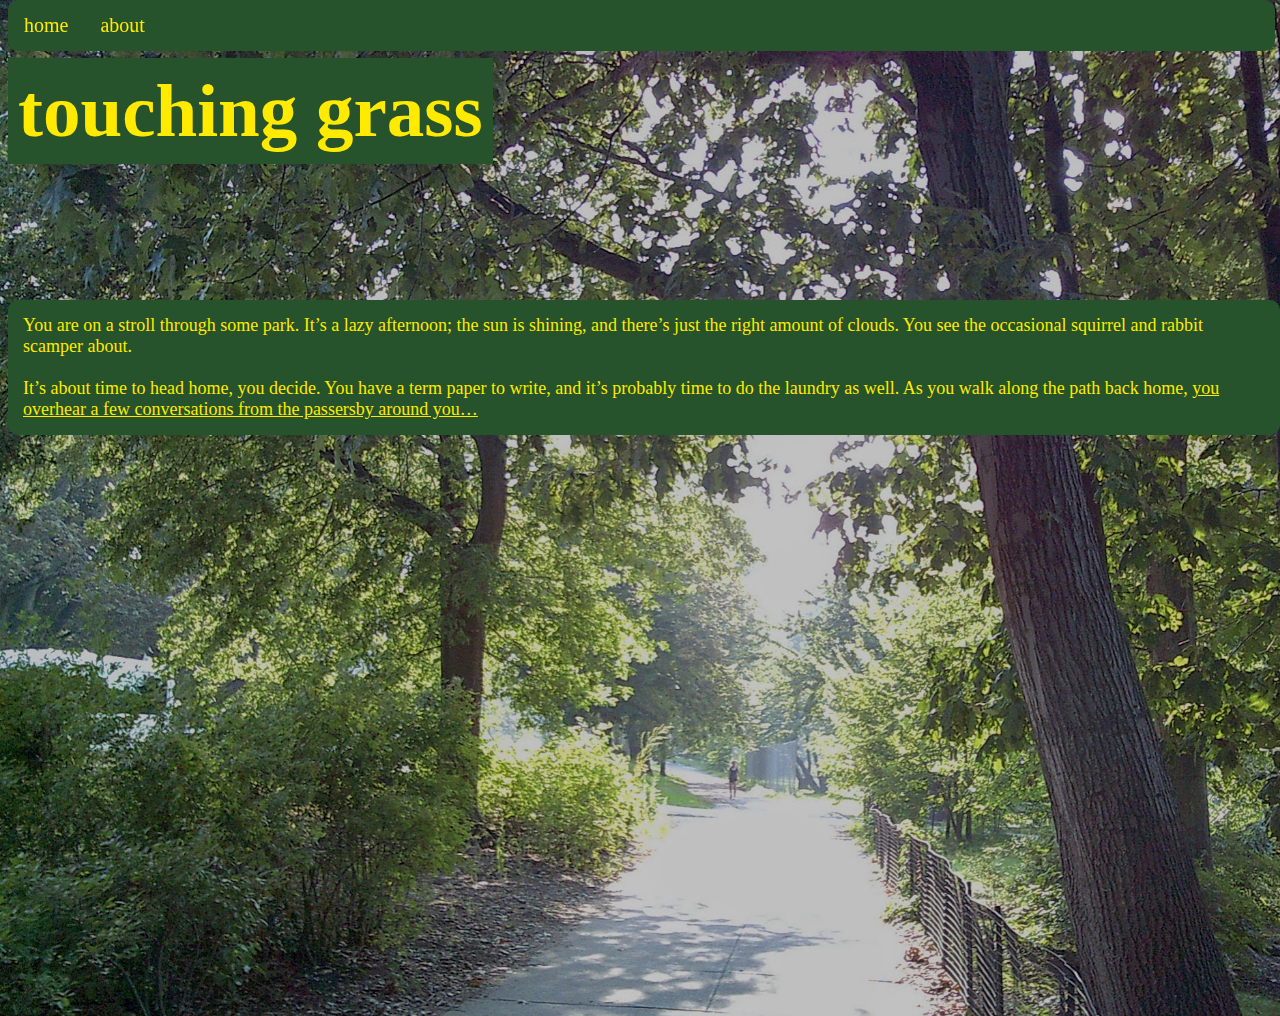
<file: index.html>
<!DOCTYPE html>
<html>
  <head>
    <head>
        <meta charset="UTF-8">
        <meta name="viewport" content="width=device-width, initial-scale=1.0">
        <title>touching grass.</title>
        <link rel="stylesheet" href="styles.css">
    </head>
  </head>
  <body>
    <div class="navbar">
      <a href="index.html">home</a>
      <a href="about.html">about</a>
    </div>
    <div>
      <h1>touching grass</h1>
      <div class="intro">
          <p>
              You are on a stroll through some park. It’s a lazy afternoon; the sun is shining,
              and there’s just the right amount of clouds. You see the occasional squirrel and rabbit scamper about.
              <br><br>
              It’s about time to head home, you decide. You have a term paper to write, and it’s probably time to do
              the laundry as well. As you walk along the path back home,
           <a class="intro text" href="path.html">
              you overhear a few conversations from the passersby around you…</a>
          </p>
        </div>
    </div>    
  </body>
</html>
</file>
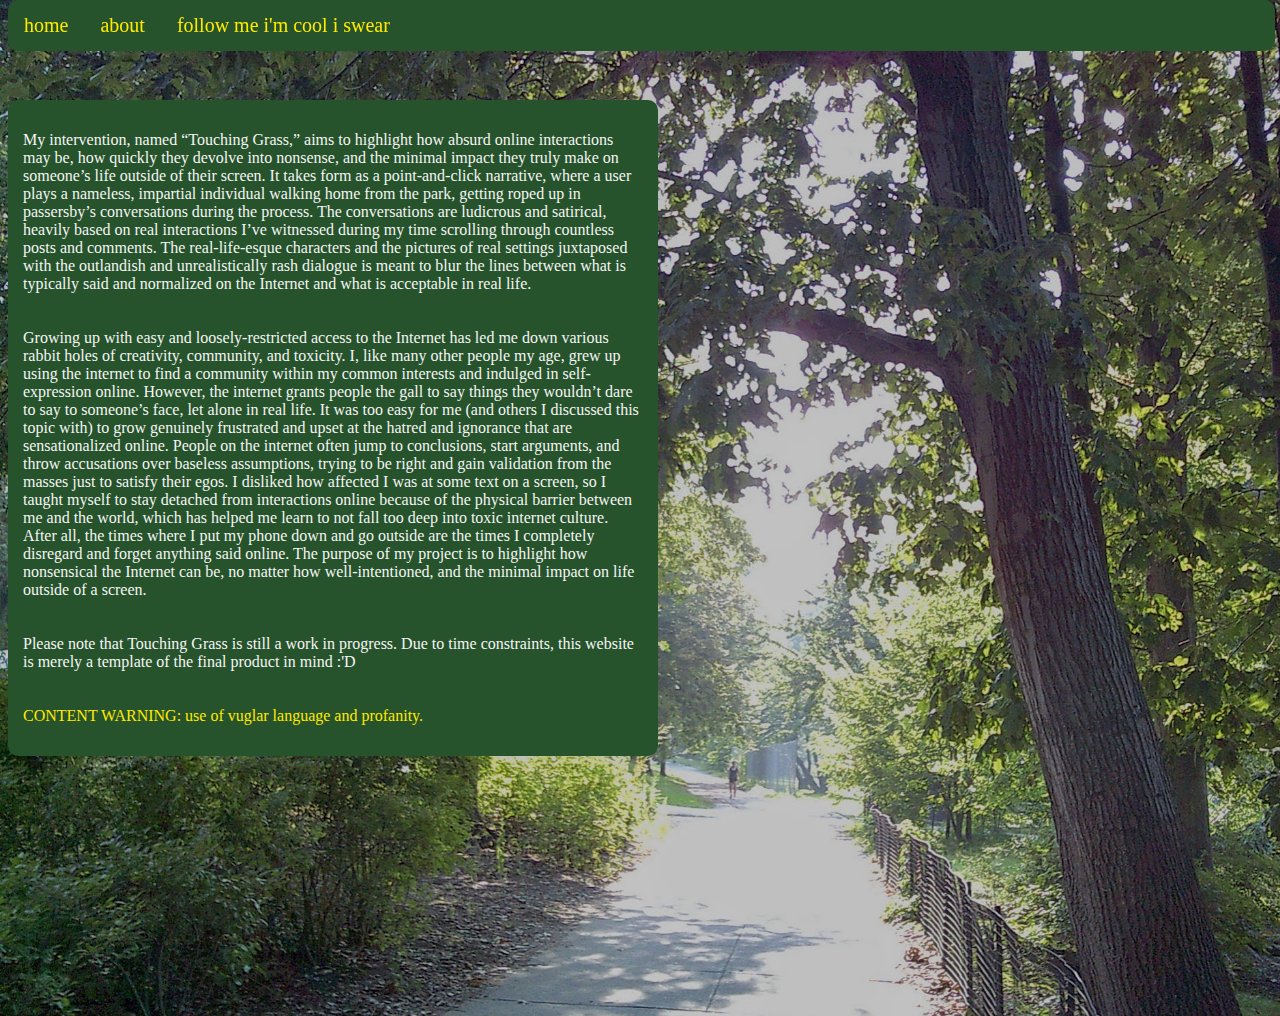
<file: about.html>
<!DOCTYPE html>
<html>
  <head>
    <head>
        <meta charset="UTF-8">
        <meta name="viewport" content="width=device-width, initial-scale=1.0">
        <title>about & warnings</title>
        <link rel="stylesheet" href="styles.css">
    </head>
  </head>
  <body>
    <div class="navbar">
      <a href="index.html">home</a>
      <a href="about.html">about</a>
      <a href="https://www.instagram.com/bealuna.jpg/">follow me i'm cool i swear</a>
    </div>

    <div class="about">
        <p style="color: whitesmoke;padding:10px;">
          My intervention, named “Touching Grass,” aims to highlight how absurd online interactions may be, how 
          quickly they devolve into nonsense, and the minimal impact they truly make on someone’s life outside of 
          their screen. It takes form as a point-and-click narrative, where a user plays a nameless, impartial 
          individual walking home from the park, getting roped up in passersby’s conversations during the process. 
          The conversations are ludicrous and satirical, heavily based on real interactions I’ve witnessed during my 
          time scrolling through countless posts and comments. The real-life-esque characters and the pictures of real 
          settings juxtaposed with the outlandish and unrealistically rash dialogue is meant to blur the lines between 
          what is typically said and normalized on the Internet and what is acceptable in real life.

        </p>
        <p style="color: whitesmoke;padding:10px;">
          Growing up with easy and loosely-restricted access to the Internet has led me down various rabbit holes of 
          creativity, community, and toxicity. I, like many other people my age, grew up using the internet to find a 
          community within my common interests and indulged in self-expression online. However, the internet grants 
          people the gall to say things they wouldn’t dare to say to someone’s face, let alone in real life. It was too 
          easy for me (and others I discussed this topic with) to grow genuinely frustrated and upset at the hatred 
          and ignorance that are sensationalized online. People on the internet often jump to conclusions, start 
          arguments, and throw accusations over baseless assumptions, trying to be right and gain validation from 
          the masses just to satisfy their egos. I disliked how affected I was at some text on a screen, so I taught 
          myself to stay detached from interactions online because of the physical barrier between me and the world, 
          which has helped me learn to not fall too deep into toxic internet culture. After all, the times where I 
          put my phone down and go outside are the times I completely disregard and forget anything said online. 
          The purpose of my project is to highlight how nonsensical the Internet can be, no matter how well-intentioned, 
          and the minimal impact on life outside of a screen.

        </p>
        <p style="color: whitesmoke;padding:10px;">
          Please note that Touching Grass is still a work in progress. Due to time constraints, this website is merely a 
          template of the final product in mind :'D
        </p>
        <p style="padding:10px;">
            CONTENT WARNING: use of vuglar language and profanity.
        </p>
    </div>
  </body>
</html>
</file>
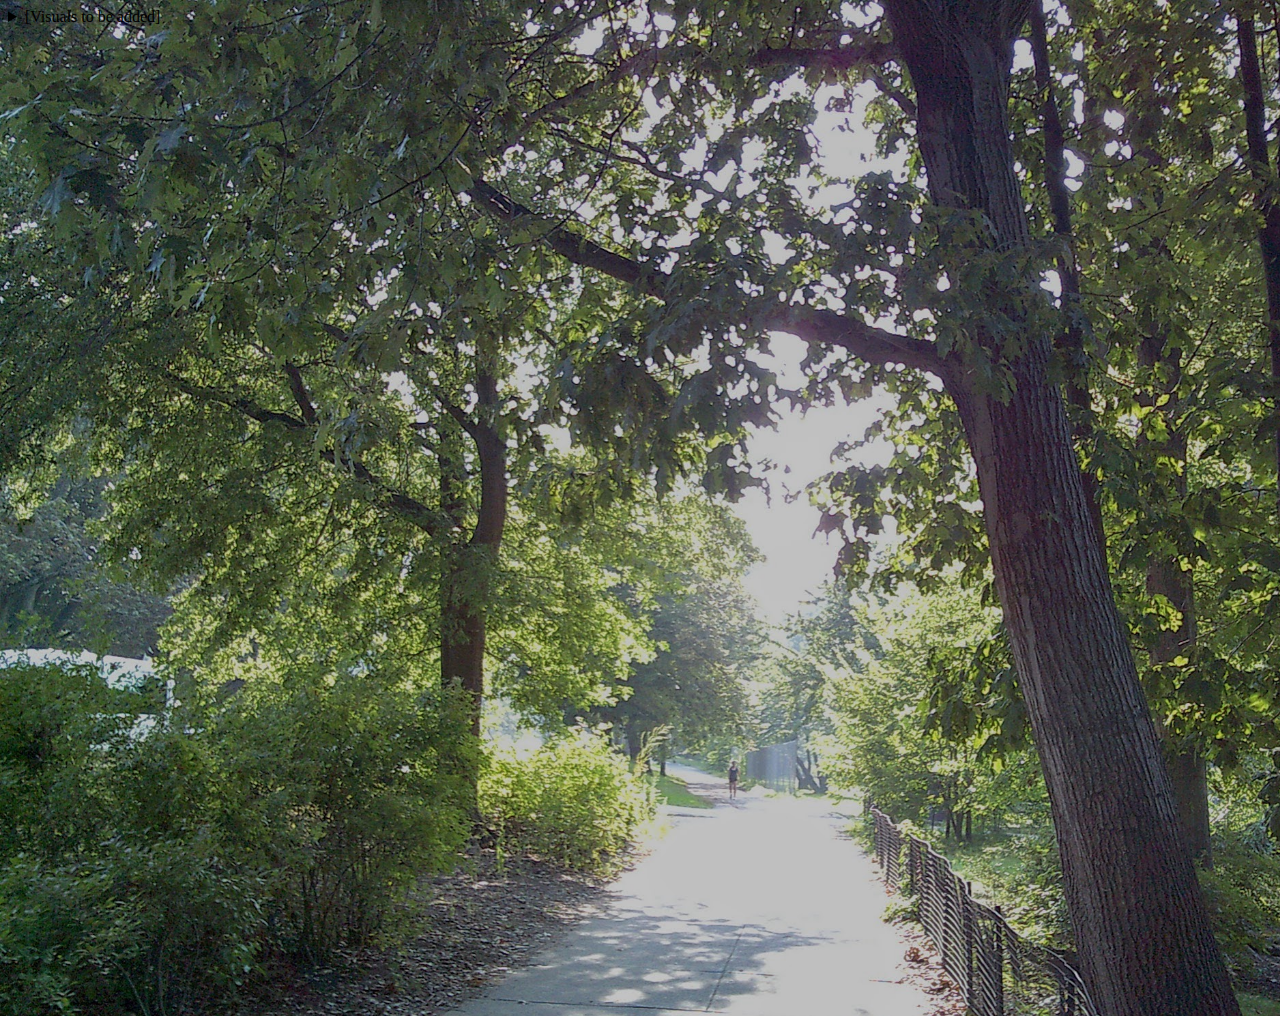
<file: animeConvo.html>
<!DOCTYPE html>
<html lang="en">
<head>
    <meta charset="UTF-8">
    <meta name="viewport" content="width=device-width, initial-scale=1.0">
    <title>i just wanna watch saiki k...</title>
    <link rel="stylesheet" href="styles.css">
</head>
<body style="background-color:#26532B;">
    <details class="details-example">
        <summary>[Visuals to be added]</summary>
            <p>C1: What shows have you watched recently?</p>
            <p>C2: Have you heard of Saiki K?</p>
            <p>I just started watching it on Netflix; it’s pretty good! You should watch it.</p>
            <p>C1: I’ve heard good things about it, but I'm weirdly scared to start it.</p>
            <p>I’m worried I’ll like it too much.</p>
    </details>
</body>
</html>
</file>
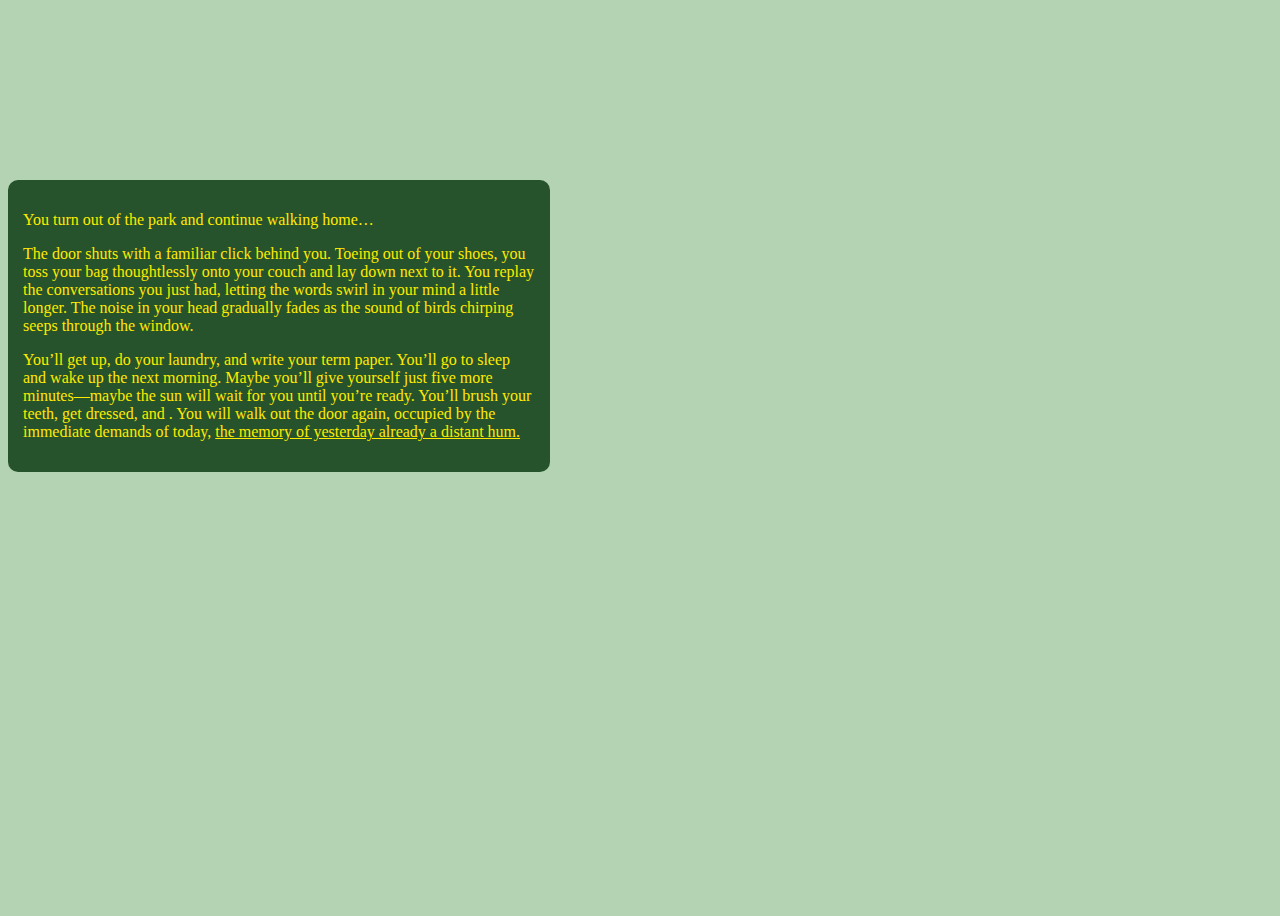
<file: ending.html>
<!DOCTYPE html>
<html lang="en">
<head>
    <meta charset="UTF-8">
    <meta name="viewport" content="width=device-width, initial-scale=1.0">
    <title>home</title>
    <link rel="stylesheet" href="endingStyles.css"> 
</head>
<body>
    <div>
        <p>
            You turn out of the park and continue walking home…
        </p>
        <p>
            The door shuts with a familiar click behind you. Toeing out of your shoes, you toss your bag thoughtlessly 
            onto your couch and lay down next to it. You replay the conversations you just had, letting the words swirl 
            in your mind a little longer. The noise in your head gradually fades as the sound of birds chirping seeps 
            through the window.

        </p>
        <p>
            You’ll get up, do your laundry, and write your term paper. You’ll go to sleep and wake up the next morning. 
            Maybe you’ll give yourself just five more minutes—maybe the sun will wait for you until you’re ready. 
            You’ll brush your teeth, get dressed, and . You will walk out the door again, occupied by the immediate 
            demands of today, <a href="index.html">the memory of yesterday already a distant hum.</a>
        </p>
    </div>
    
</body>
</html>
</file>
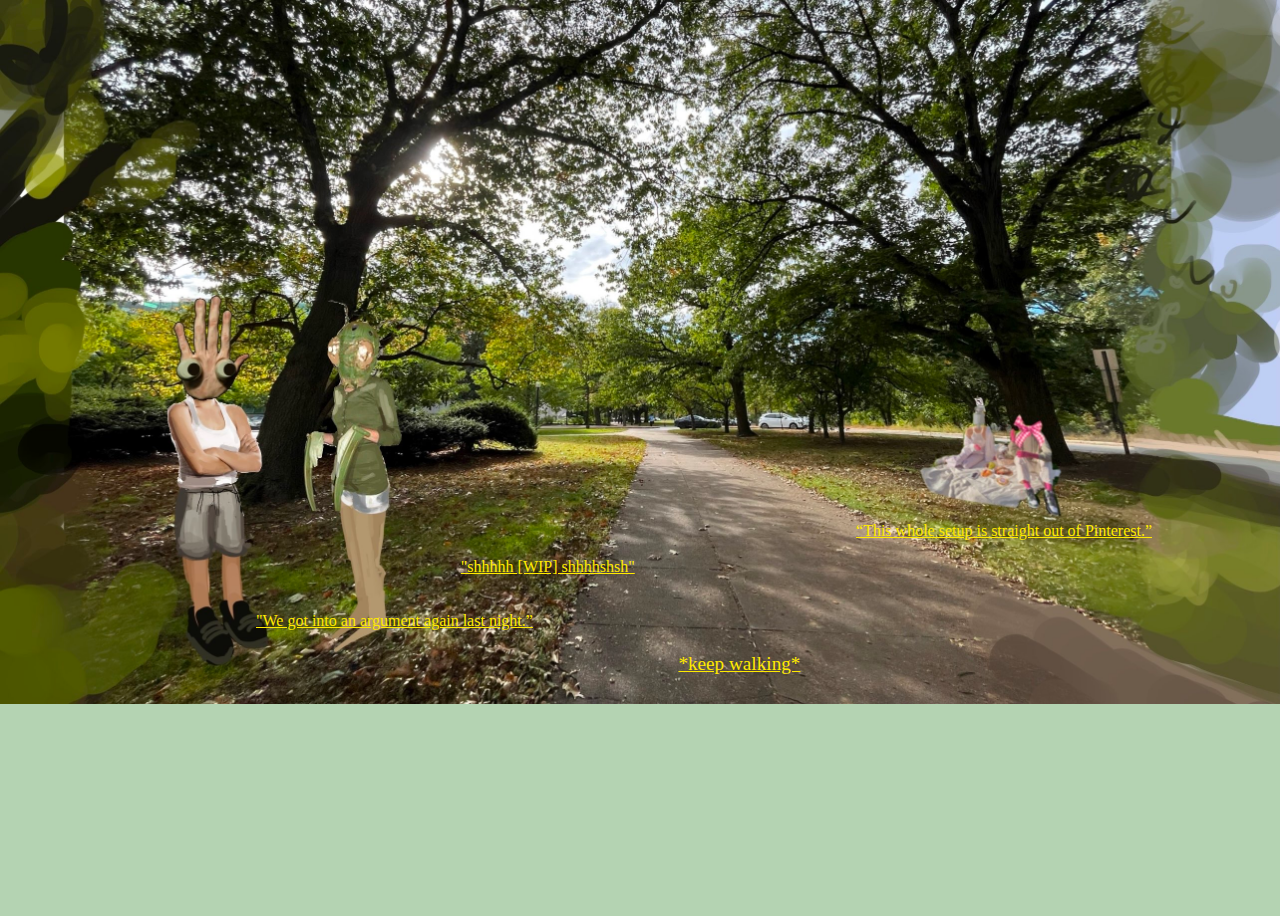
<file: path.html>
<!DOCTYPE html>
<html lang="en">
<head>
    <meta charset="UTF-8">
    <meta name="viewport" content="width=device-width, initial-scale=1.0">
    <title>on the path</title>
    <link rel="stylesheet" href="pathStyles.css">
</head>
<body>
    <div class="convo picnic">
        <a href="https://docs.google.com/presentation/d/1D-3OTjVrRHUN36_SnkntpM4dJ9eMPTVPw8Y7JTY7MfQ/view#slide=id.g2e60c7f78a0_0_508">
            “This whole setup is straight out of Pinterest.”</a>
    </div>
    <div class="convo sorry">
        <a href="https://docs.google.com/presentation/d/1D-3OTjVrRHUN36_SnkntpM4dJ9eMPTVPw8Y7JTY7MfQ/view?usp=sharing">
            "We got into an argument again last night.”</a>
    </div>
    <div class="convo bear">
        <a href="https://docs.google.com/presentation/d/1D-3OTjVrRHUN36_SnkntpM4dJ9eMPTVPw8Y7JTY7MfQ/view#slide=id.g2e60c7f78a0_0_611">
            "shhhhh [WIP] shhhhshsh"</a>
    </div>
    <div id="continue">
        <a href="pathContinued.html">*keep walking*</a>
    </div>
</body>
</html>
</file>
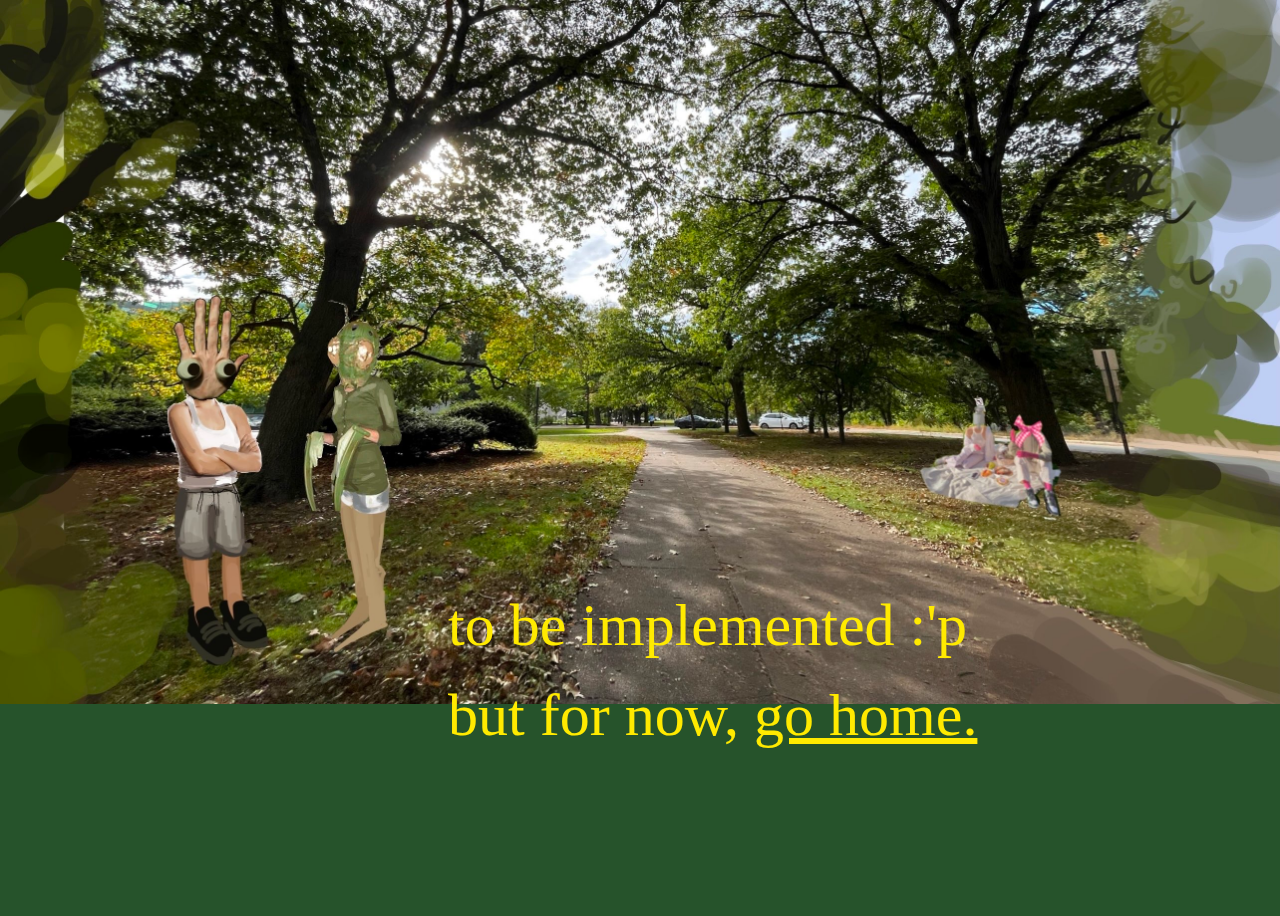
<file: pathContinued.html>
<!DOCTYPE html>
<html lang="en">
<head>
    <meta charset="UTF-8">
    <meta name="viewport" content="width=device-width, initial-scale=1.0">
    <title>gotta go home...</title>
    <link rel="stylesheet" href="pathStyles.css"> 
</head>
<body style="background-color:#26532B;">
    <p style="font-size: 60px;position: absolute;left: 35%;bottom: 20%;">
        to be implemented :'p
    </p>
    <p style="font-size: 60px;position: absolute;left: 35%;bottom: 10%;">
        but for now, <a href="ending.html">go home.</a>
    </p>
</body>
</html>
</file>
<file: styles.css>
body {
  height: 1000px;
    background-color: #B4D3B2;
    background-image: url("home.jpeg");
    background-repeat: no-repeat;
    /*background-size: 100% 100%;*/
    background-size: cover;
    min-height: 100vh;
    overflow: auto;
    
}
.navbar {
    overflow: hidden;
    background-color: #26532B;
    position: fixed;
    top: 0;
    width: 99%;
    border-radius: 10px;
    z-index: 1000;
  }
  h1 {
    font-size: 75px;
    background-color: #26532B;
    color: #ffea00;
    position: absolute;
    padding: 10px;
}
  .navbar a {
    float: left;
    display: block;
    color: #ffea00;
    text-align: center;
    padding: 14px 16px;
    text-decoration: none;
    font-size: 20px;
  }
  .navbar a:hover {
    background: #ffea00;
    color: #26532B;
    transition:0.3s;
  }

#about {
    position: fixed;   
    background-color: #26532B;
    padding: 5px;
    border-radius: 5px;
    top: 20%;
    right: 2%;
}
.intro p {
    font-size: large;
    position: absolute;
    margin: auto;
    top: 300px;
    padding: 15px;
    background-color: #26532B;
    color: #ffea00;
    border-radius: 10px;
}
.about {
    position: absolute;
    width: 50%;
    margin: auto;
    top: 100px;
    padding: 5px;
    background-color: #26532B;
    color: whitesmoke;
    border-radius: 10px;
}

p, a {
    color: #ffea00;
}
a:hover {
    color: #B4D3B2;
    background-color: #26532B;
}
</file>
<file: endingStyles.css>
body {
    background-color: #B4D3B2;
    background-repeat: no-repeat;
    background-size: 100% 100%;
    min-height: 100vh;
}
div {
    position: absolute;
    top: 20%;
    width: 40%;
    padding: 15px;
    background-color: #26532B;
    border-radius: 10px;
}
p, a {
    color: #ffea00;
}
a:hover {
    color: #B4D3B2;
    background-color: #26532B;
}
</file>
<file: pathStyles.css>
body {
    background-color: #B4D3B2;
    background-image: url("path.jpg");
    background-repeat: no-repeat;
    /*background-size: 100% 100%;*/
    background-size: contain;
    min-height: 100vh;
}

p, a, #introText {
    color: #ffea00;
}
a:hover {
    color: #B4D3B2;
    background-color: #26532B;
}

.convo {
    text-align: center;
    font-size: medium;
}
.sorry {
    position: absolute;
    left: 20%;
    bottom: 30%;
}
.picnic {
    position: absolute;
    right: 10%;
    bottom: 40%;
}
.bear {
    position: absolute;
    left: 36%;
    bottom: 36%;
}
#continue {
    font-size: larger;
    position: absolute;
    left: 53%;
    bottom: 25%;
}
</file>
